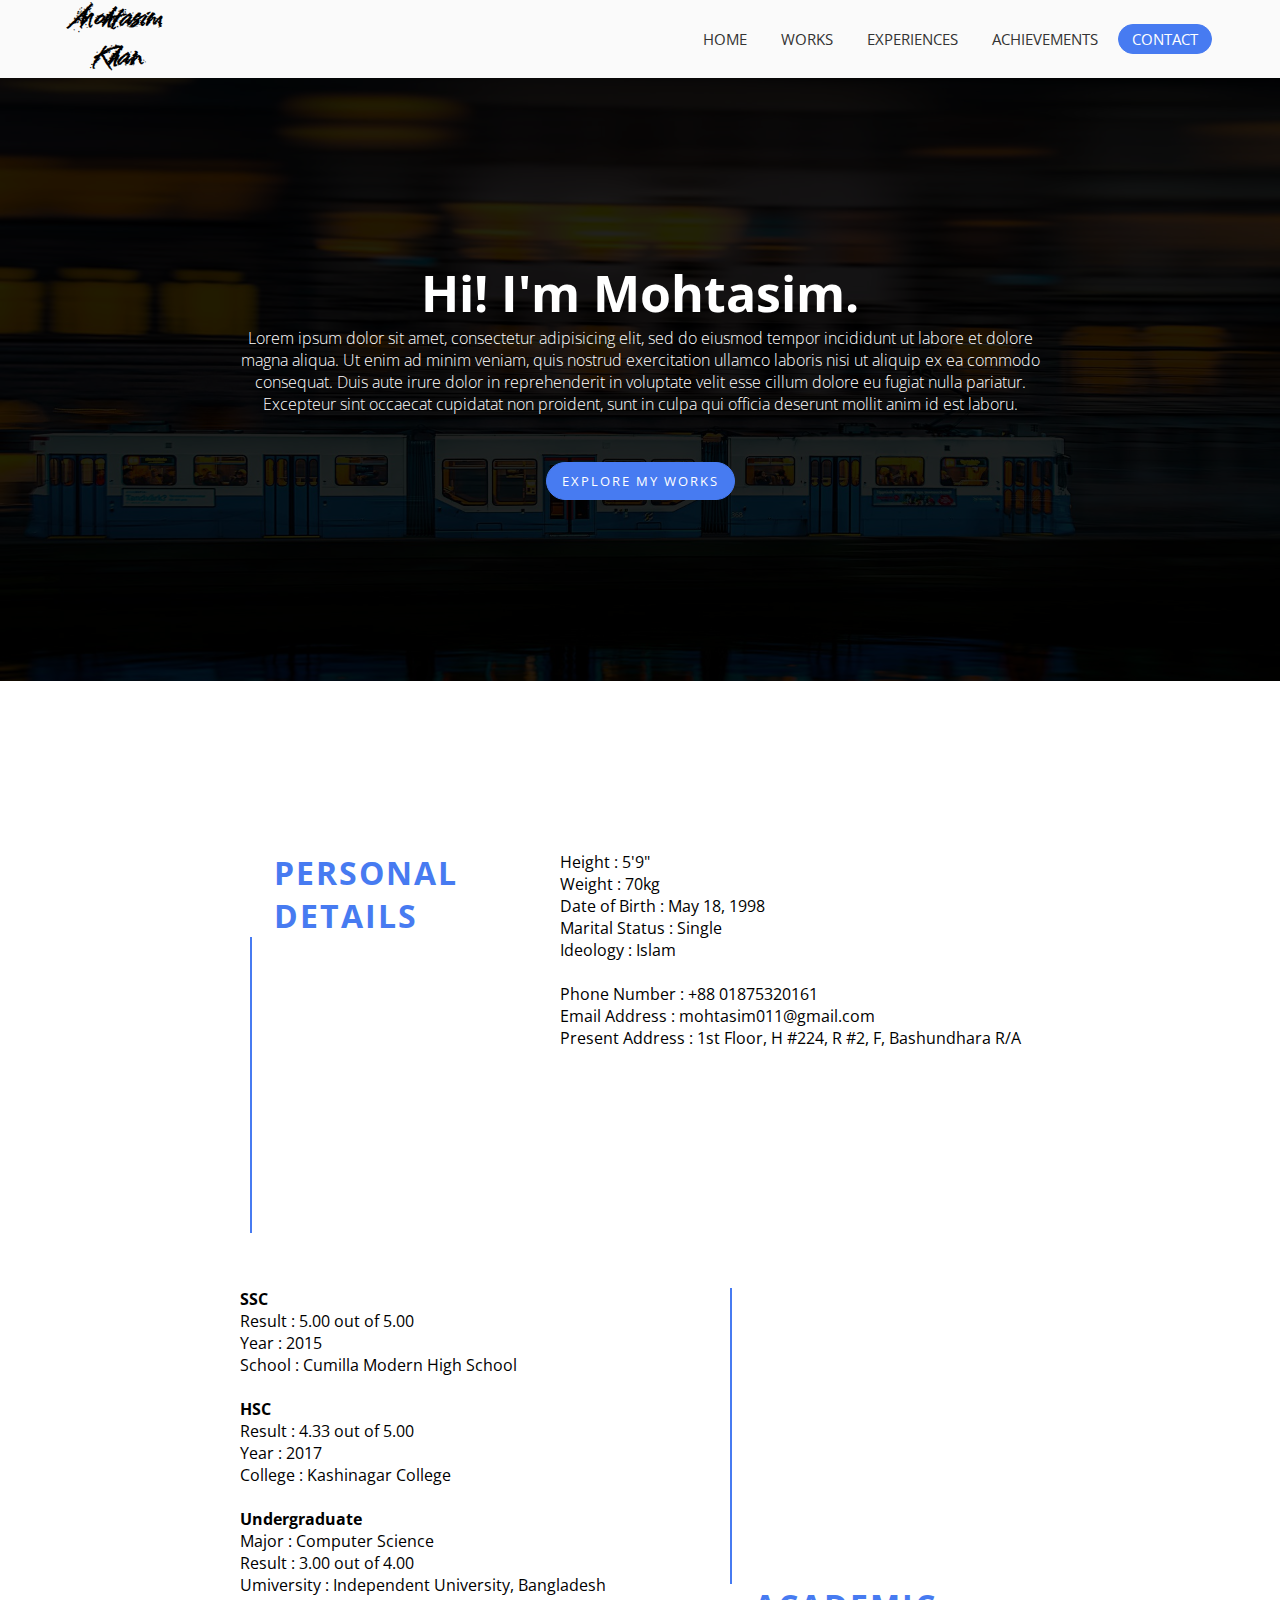
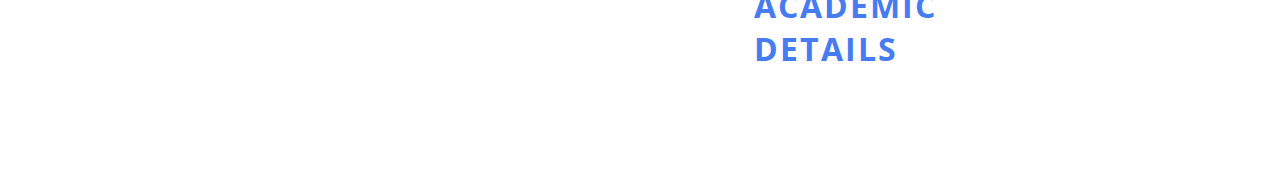
<file: index.html>
<!DOCTYPE html>
<html>
<head>
	<meta charset="utf-8">
	<meta name="viewport" content="width=device-width, initial-scale=1">
	<link rel="stylesheet" href="css/style.css">
	<title>Mohtasim Khan</title>
</head>
<body>

<!--header start-->
	<header>
		<div class="container flex flex-center-align">
			<div class="logo">
				<h2>Mohtasim<span>Khan</span></h2>
			</div>
			<nav>
				<ul>
					<li><a href="index.html">home</a></li>
					<li><a href="works-page.html">works</a></li>
					<li><a href="experience-page.html">experiences</a></li>
					<li><a href="#">achievements</a></li>
					<li><a href="#" class="highlight">contact</a></li>
				</ul>
			</nav>
		</div>	
	</header>
<!--header end-->
<!--banner-section start-->
	<section class="banner-section">
		<div class="container-2">
			<div class="banner">
				<h1>Hi! I'm Mohtasim.</h1>
				<p>Lorem ipsum dolor sit amet, consectetur adipisicing elit, sed do eiusmod
				tempor incididunt ut labore et dolore magna aliqua. Ut enim ad minim veniam,
				quis nostrud exercitation ullamco laboris nisi ut aliquip ex ea commodo
				consequat. Duis aute irure dolor in reprehenderit in voluptate velit esse
				cillum dolore eu fugiat nulla pariatur. Excepteur sint occaecat cupidatat non
				proident, sunt in culpa qui officia deserunt mollit anim id est laboru. </p>
				<a href="#" class="learn-more">explore My Works</a>	
			</div>
		</div>
	</section>
<!--banner-section end-->
<!--personal-details section start-->
	<section class="personal-details">
		<div class="container-2">
			<div class="personal flex">
				<div class="col-40">
					<h1>personal details</h1>
					<span class="vertical"></span>
				</div>
				<div class="col-60">
					<p>Height : 5'9"  <br>
					   Weight : 70kg <br>
					   Date of Birth : May 18, 1998 <br>
					   Marital Status : Single <br>
					   Ideology : Islam <br> <br>
					   Phone Number : +88 01875320161 <br>
					   Email Address : mohtasim011@gmail.com <br>
					   Present Address : 1st Floor, H #224, R #2, F, Bashundhara R/A

					</p>
				</div>
			</div>
		</div>
	</section>
<!--perspnal-details section end-->
<!--academic-details section start-->
	<section class="academic-details">
		<div class="container-2">
			<div class="academic flex">				
				<div class="col-60">
					<p><b>SSC </b>  <br>
					   Result : 5.00 out of 5.00<br>
					   Year : 2015 <br>
					   School : Cumilla Modern High School <br> <br>
					   <b>HSC</b>   <br>
					   Result : 4.33 out of 5.00<br>
					   Year : 2017 <br>
					   College : Kashinagar College <br> <br>
					   <b>Undergraduate</b><br>
					   Major : Computer Science<br>
					   Result : 3.00 out of 4.00<br>
					   Umiversity : Independent University, Bangladesh
					</p>
				</div>
				<div class="col-40">
					<span class="vertical"></span>
					<h1>Academic details</h1>					
				</div>
			</div>
		</div>
	</section>
<!--personal-details section end-->
</body>
</html>
</file>
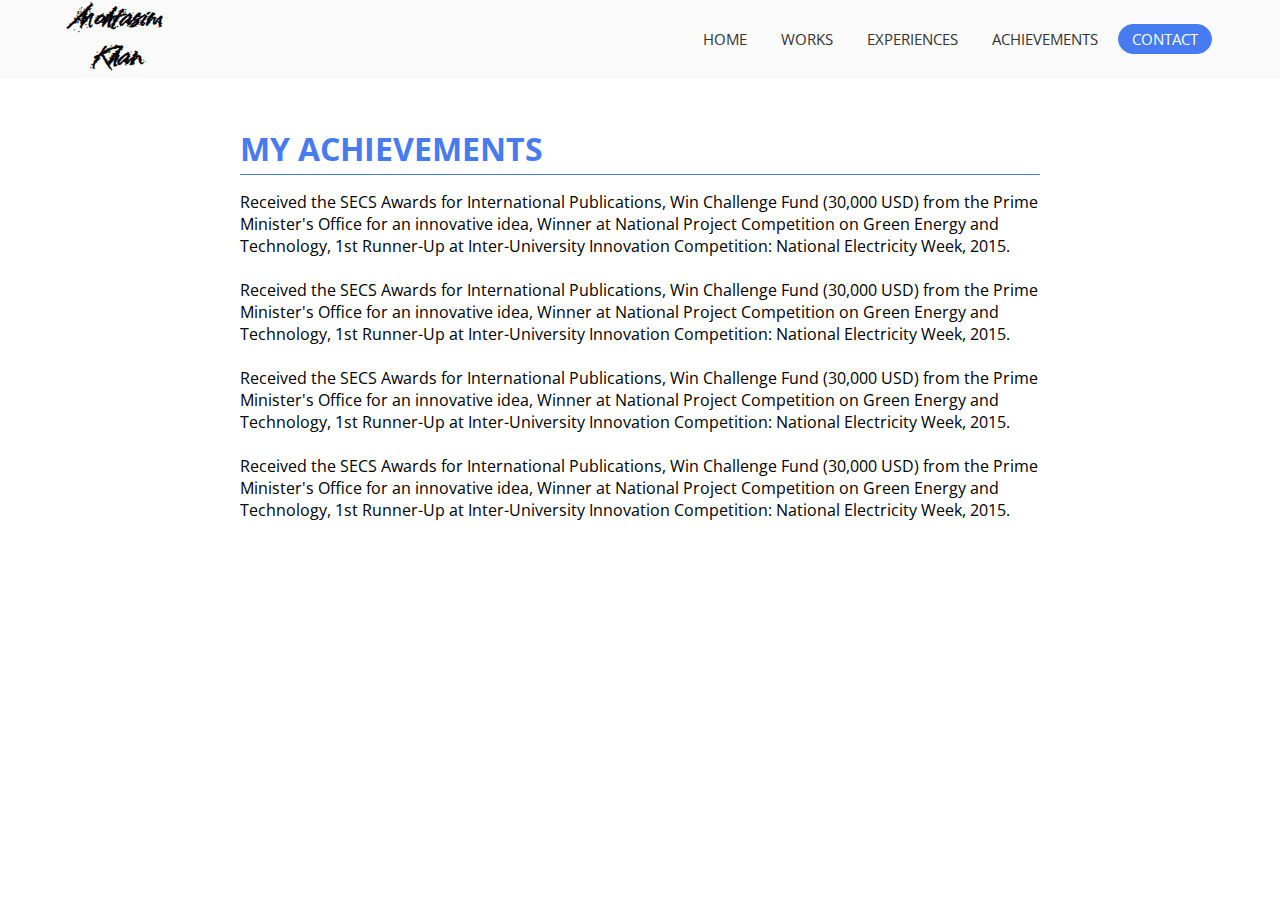
<file: achievement-page.html>
<!DOCTYPE html>
<html>
<head>
	<meta charset="utf-8">
	<meta name="viewport" content="width=device-width, initial-scale=1">
	<link rel="stylesheet" href="css/style.css">
	<title>Mohtasim Khan</title>
</head>
<body>

<!--header start-->
	<header>
		<div class="container flex flex-center-align">
			<div class="logo">
				<h2>Mohtasim<span>Khan</span></h2>
			</div>
			<nav>
				<ul>
					<li><a href="index.html">home</a></li>
					<li><a href="works-page.html">works</a></li>
					<li><a href="experience-page.html">experiences</a></li>
					<li><a href="achievement-page.html">achievements</a></li>
					<li><a href="#" class="highlight">contact</a></li>
				</ul>
			</nav>
		</div>	
	</header>
<!--header end-->
	<section class="row">
		<div class="container-2">
			<div class="research">
				<h1>My Achievements</h1>
				<span class="horizontal"></span>
				<p>
					 Received the SECS Awards for International Publications, Win Challenge Fund (30,000 USD) from the Prime Minister's Office for an innovative idea, Winner at National Project Competition on Green Energy and Technology, 1st Runner-Up at Inter-University Innovation Competition: National Electricity Week, 2015. <br> <br>
					 Received the SECS Awards for International Publications, Win Challenge Fund (30,000 USD) from the Prime Minister's Office for an innovative idea, Winner at National Project Competition on Green Energy and Technology, 1st Runner-Up at Inter-University Innovation Competition: National Electricity Week, 2015. <br>  <br>
					 Received the SECS Awards for International Publications, Win Challenge Fund (30,000 USD) from the Prime Minister's Office for an innovative idea, Winner at National Project Competition on Green Energy and Technology, 1st Runner-Up at Inter-University Innovation Competition: National Electricity Week, 2015. <br> <br>
					 Received the SECS Awards for International Publications, Win Challenge Fund (30,000 USD) from the Prime Minister's Office for an innovative idea, Winner at National Project Competition on Green Energy and Technology, 1st Runner-Up at Inter-University Innovation Competition: National Electricity Week, 2015. <br> <br>
					 

				</p>
			</div>
		</div>
	</section>
</file>
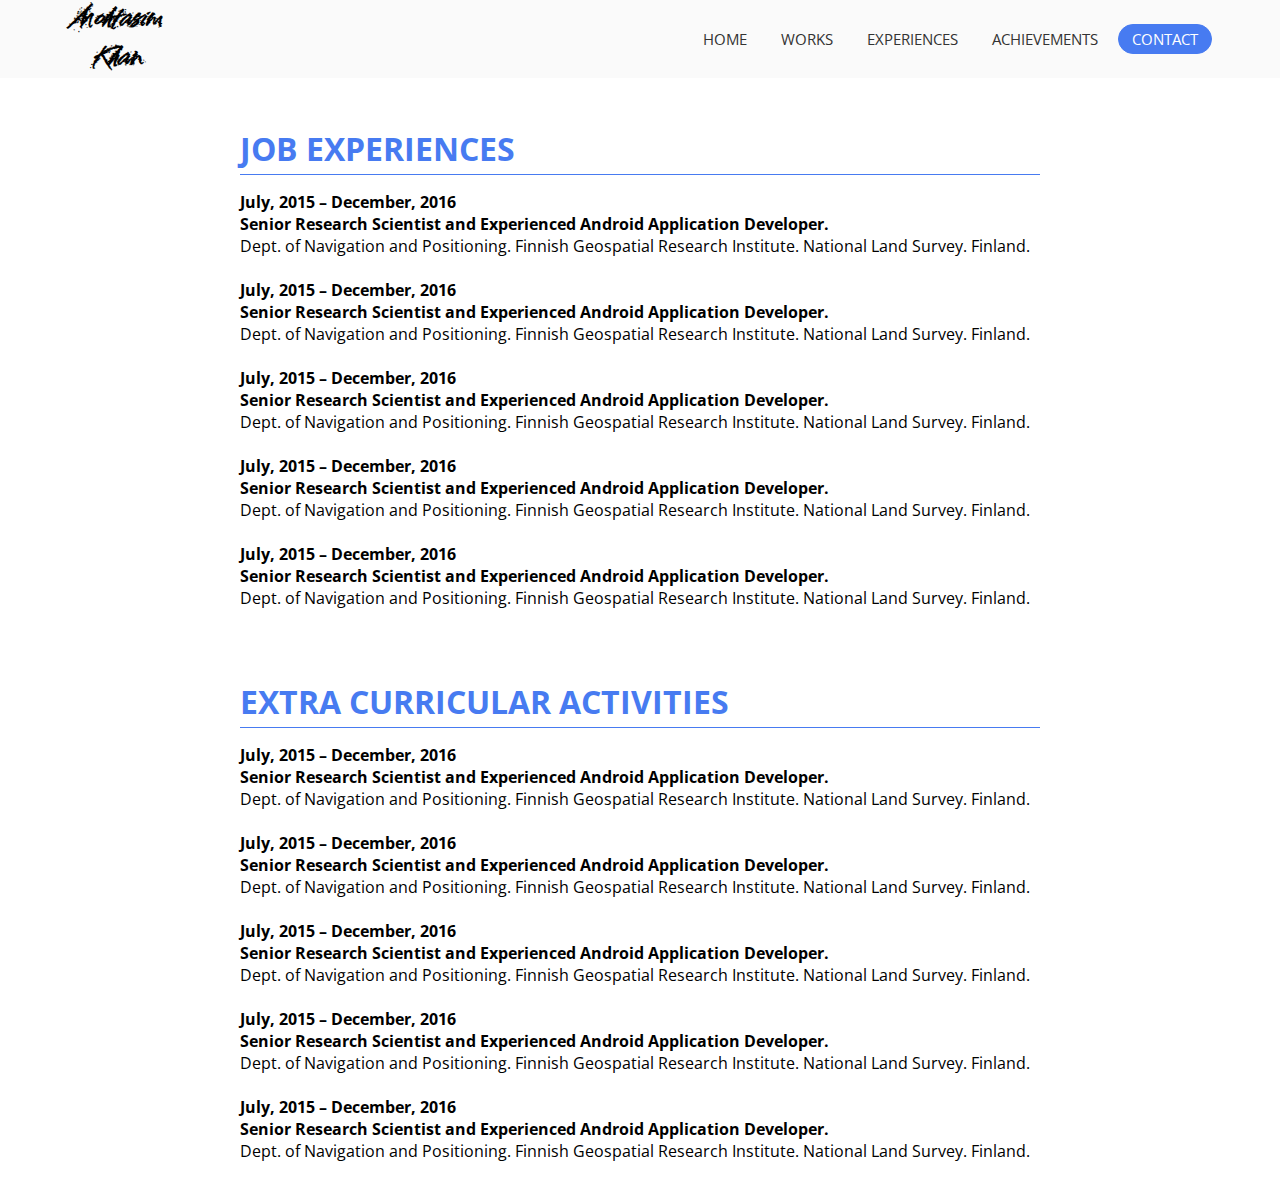
<file: experience-page.html>
<!DOCTYPE html>
<html>
<head>
	<meta charset="utf-8">
	<meta name="viewport" content="width=device-width, initial-scale=1">
	<link rel="stylesheet" href="css/style.css">
	<title>Mohtasim Khan</title>
</head>
<body>

<!--header start-->
	<header>
		<div class="container flex flex-center-align">
			<div class="logo">
				<h2>Mohtasim<span>Khan</span></h2>
			</div>
			<nav>
				<ul>
					<li><a href="index.html">home</a></li>
					<li><a href="works-page.html">works</a></li>
					<li><a href="experience-page.html">experiences</a></li>
					<li><a href="achievement-page.html">achievements</a></li>
					<li><a href="#" class="highlight">contact</a></li>
				</ul>
			</nav>
		</div>	
	</header>
<!--header end-->
	<section class="row">
		<div class="container-2">
			<div class="research">
				<h1>job experiences</h1>
				<span class="horizontal"></span>
				<p>
					<b>July, 2015 – December, 2016</b> <br>
					<b>Senior Research Scientist and Experienced Android Application Developer.</b> <br>
					Dept. of Navigation and Positioning. Finnish Geospatial Research Institute. National Land Survey. Finland. 
					<br><br>
					<b>July, 2015 – December, 2016</b> <br>
					<b>Senior Research Scientist and Experienced Android Application Developer.</b> <br>
					Dept. of Navigation and Positioning. Finnish Geospatial Research Institute. National Land Survey. Finland. 
					<br><br>
					<b>July, 2015 – December, 2016</b> <br>
					<b>Senior Research Scientist and Experienced Android Application Developer.</b> <br>
					Dept. of Navigation and Positioning. Finnish Geospatial Research Institute. National Land Survey. Finland. 
					<br><br>
					<b>July, 2015 – December, 2016</b> <br>
					<b>Senior Research Scientist and Experienced Android Application Developer.</b> <br>
					Dept. of Navigation and Positioning. Finnish Geospatial Research Institute. National Land Survey. Finland. 
					<br><br>
					<b>July, 2015 – December, 2016</b> <br>
					<b>Senior Research Scientist and Experienced Android Application Developer.</b> <br>
					Dept. of Navigation and Positioning. Finnish Geospatial Research Institute. National Land Survey. Finland. 
					<br><br>
				</p>
			</div>
		</div>
	</section>

	<section class="row">
		<div class="container-2">
			<div class="research">
				<h1>extra curricular activities</h1>
				<span class="horizontal"></span>
				<p>
					<b>July, 2015 – December, 2016</b> <br>
					<b>Senior Research Scientist and Experienced Android Application Developer.</b> <br>
					Dept. of Navigation and Positioning. Finnish Geospatial Research Institute. National Land Survey. Finland. 
					<br><br>
					<b>July, 2015 – December, 2016</b> <br>
					<b>Senior Research Scientist and Experienced Android Application Developer.</b> <br>
					Dept. of Navigation and Positioning. Finnish Geospatial Research Institute. National Land Survey. Finland. 
					<br><br>
					<b>July, 2015 – December, 2016</b> <br>
					<b>Senior Research Scientist and Experienced Android Application Developer.</b> <br>
					Dept. of Navigation and Positioning. Finnish Geospatial Research Institute. National Land Survey. Finland. 
					<br><br>
					<b>July, 2015 – December, 2016</b> <br>
					<b>Senior Research Scientist and Experienced Android Application Developer.</b> <br>
					Dept. of Navigation and Positioning. Finnish Geospatial Research Institute. National Land Survey. Finland. 
					<br><br>
					<b>July, 2015 – December, 2016</b> <br>
					<b>Senior Research Scientist and Experienced Android Application Developer.</b> <br>
					Dept. of Navigation and Positioning. Finnish Geospatial Research Institute. National Land Survey. Finland. 
					<br><br>
				</p>
			</div>
		</div>
	</section>
</file>
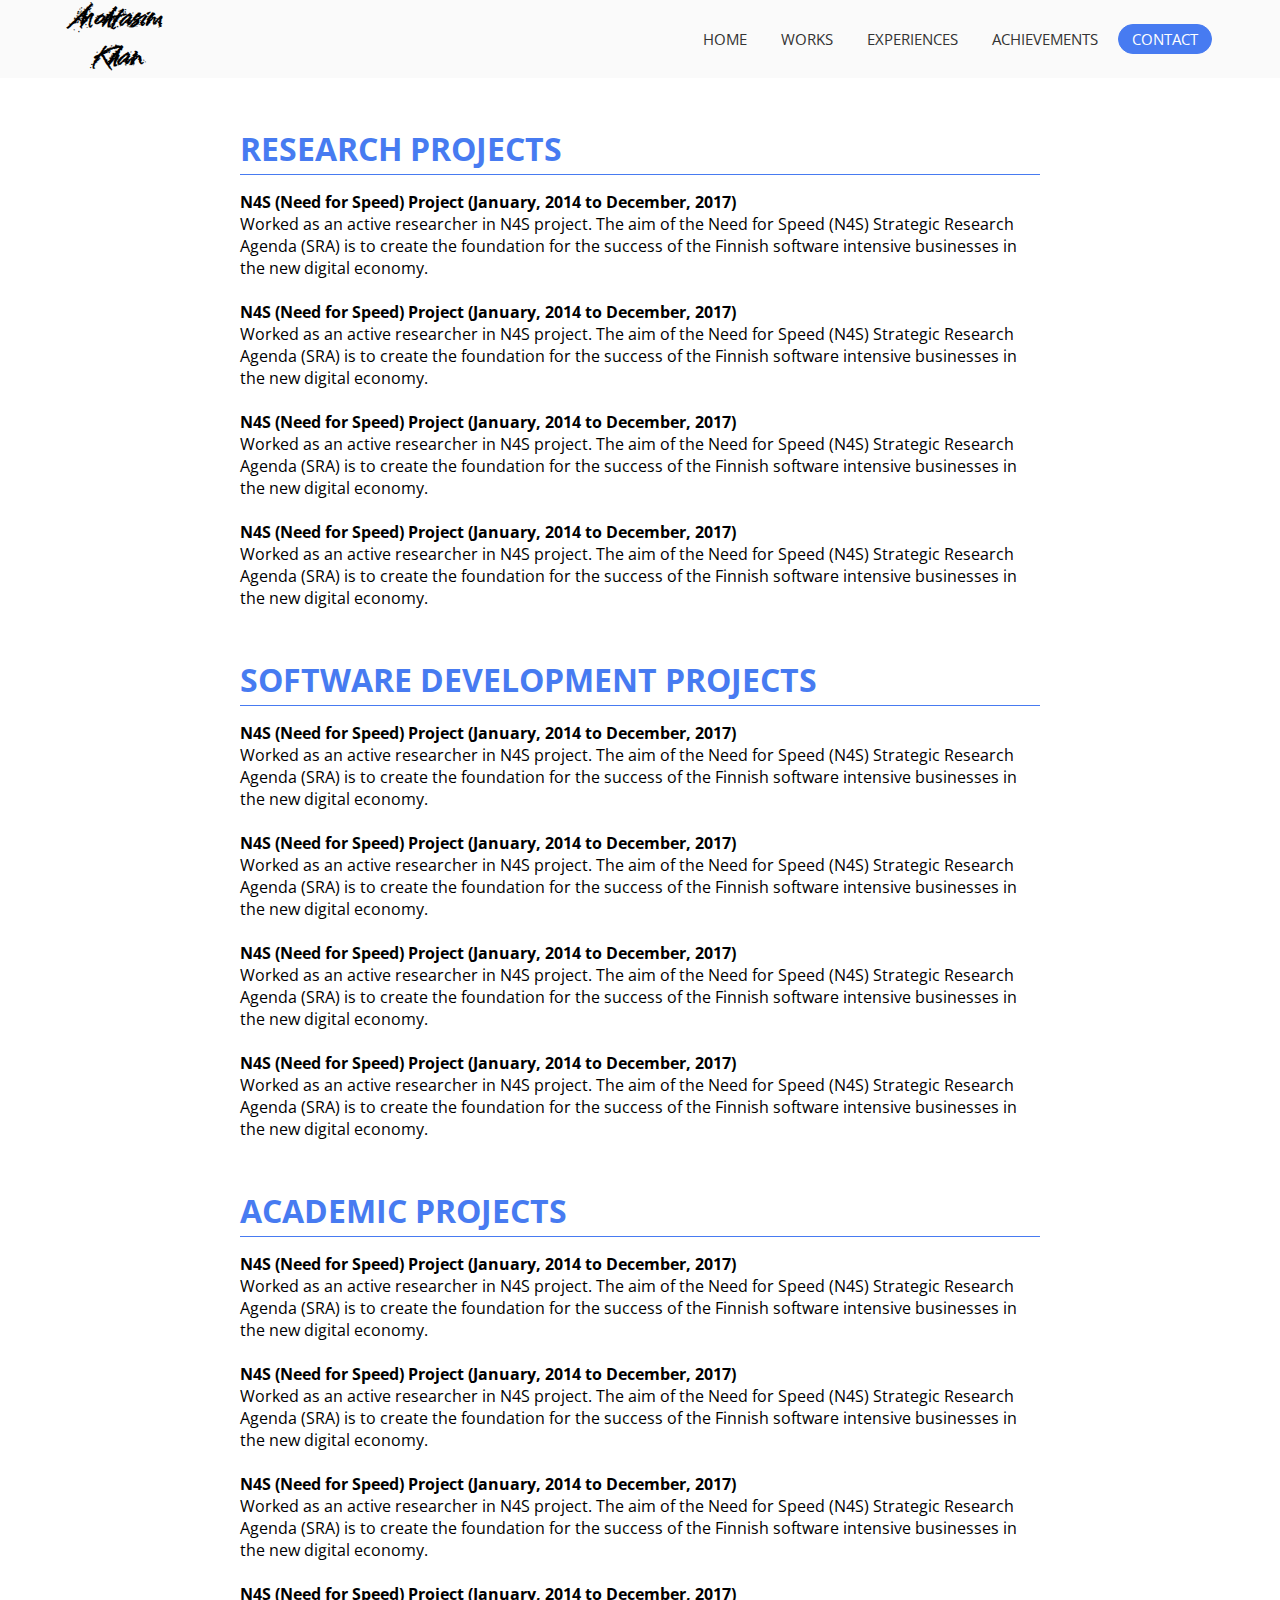
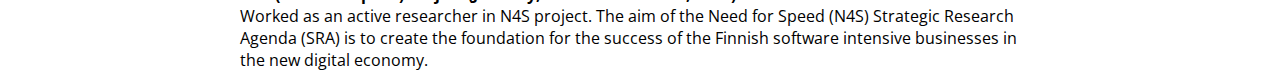
<file: works-page.html>
<!DOCTYPE html>
<html>
<head>
	<meta charset="utf-8">
	<meta name="viewport" content="width=device-width, initial-scale=1">
	<link rel="stylesheet" href="css/style.css">
	<title>Mohtasim Khan</title>
</head>
<body>

<!--header start-->
	<header>
		<div class="container flex flex-center-align">
			<div class="logo">
				<h2>Mohtasim<span>Khan</span></h2>
			</div>
			<nav>
				<ul>
					<li><a href="index.html">home</a></li>
					<li><a href="works-page.html">works</a></li>
					<li><a href="experience-page.html">experiences</a></li>
					<li><a href="achievement-page.html">achievements</a></li>
					<li><a href="#" class="highlight">contact</a></li>
				</ul>
			</nav>
		</div>	
	</header>
<!--header end-->
	<section class="row">
		<div class="container-2">
			<div class="research">
				<h1>research projects</h1>
				<span class="horizontal"></span>
				<p>
					<b>N4S (Need for Speed) Project (January, 2014 to December, 2017)</b><br>
					Worked as an active researcher in N4S project. The aim of the Need for Speed (N4S) Strategic Research Agenda (SRA) is to create the foundation for the success of the Finnish software intensive businesses in the new digital economy.
					<br><br>
					<b>N4S (Need for Speed) Project (January, 2014 to December, 2017)</b><br>
					Worked as an active researcher in N4S project. The aim of the Need for Speed (N4S) Strategic Research Agenda (SRA) is to create the foundation for the success of the Finnish software intensive businesses in the new digital economy.
					<br><br>
					<b>N4S (Need for Speed) Project (January, 2014 to December, 2017)</b><br>
					Worked as an active researcher in N4S project. The aim of the Need for Speed (N4S) Strategic Research Agenda (SRA) is to create the foundation for the success of the Finnish software intensive businesses in the new digital economy.
					<br><br>
					<b>N4S (Need for Speed) Project (January, 2014 to December, 2017)</b><br>
					Worked as an active researcher in N4S project. The aim of the Need for Speed (N4S) Strategic Research Agenda (SRA) is to create the foundation for the success of the Finnish software intensive businesses in the new digital economy.
				</p>
			</div>
		</div>
	</section>


	<section class="row">
		<div class="container-2">
			<div class="research">
				<h1>software development projects</h1>
				<span class="horizontal"></span>
				<p>
					<b>N4S (Need for Speed) Project (January, 2014 to December, 2017)</b><br>
					Worked as an active researcher in N4S project. The aim of the Need for Speed (N4S) Strategic Research Agenda (SRA) is to create the foundation for the success of the Finnish software intensive businesses in the new digital economy.
					<br><br>
					<b>N4S (Need for Speed) Project (January, 2014 to December, 2017)</b><br>
					Worked as an active researcher in N4S project. The aim of the Need for Speed (N4S) Strategic Research Agenda (SRA) is to create the foundation for the success of the Finnish software intensive businesses in the new digital economy.
					<br><br>
					<b>N4S (Need for Speed) Project (January, 2014 to December, 2017)</b><br>
					Worked as an active researcher in N4S project. The aim of the Need for Speed (N4S) Strategic Research Agenda (SRA) is to create the foundation for the success of the Finnish software intensive businesses in the new digital economy.
					<br><br>
					<b>N4S (Need for Speed) Project (January, 2014 to December, 2017)</b><br>
					Worked as an active researcher in N4S project. The aim of the Need for Speed (N4S) Strategic Research Agenda (SRA) is to create the foundation for the success of the Finnish software intensive businesses in the new digital economy.
				</p>
			</div>
		</div>
	</section>

	<section class="row">
		<div class="container-2">
			<div class="research">
				<h1>academic projects</h1>
				<span class="horizontal"></span>
				<p>
					<b>N4S (Need for Speed) Project (January, 2014 to December, 2017)</b><br>
					Worked as an active researcher in N4S project. The aim of the Need for Speed (N4S) Strategic Research Agenda (SRA) is to create the foundation for the success of the Finnish software intensive businesses in the new digital economy.
					<br><br>
					<b>N4S (Need for Speed) Project (January, 2014 to December, 2017)</b><br>
					Worked as an active researcher in N4S project. The aim of the Need for Speed (N4S) Strategic Research Agenda (SRA) is to create the foundation for the success of the Finnish software intensive businesses in the new digital economy.
					<br><br>
					<b>N4S (Need for Speed) Project (January, 2014 to December, 2017)</b><br>
					Worked as an active researcher in N4S project. The aim of the Need for Speed (N4S) Strategic Research Agenda (SRA) is to create the foundation for the success of the Finnish software intensive businesses in the new digital economy.
					<br><br>
					<b>N4S (Need for Speed) Project (January, 2014 to December, 2017)</b><br>
					Worked as an active researcher in N4S project. The aim of the Need for Speed (N4S) Strategic Research Agenda (SRA) is to create the foundation for the success of the Finnish software intensive businesses in the new digital economy.
				</p>
			</div>
		</div>
	</section>
</file>
<file: css/style.css>
@import url('https://fonts.googleapis.com/css2?family=Open+Sans:ital,wght@0,300;0,400;0,700;1,400&family=Splash&display=swap');

* {
    padding: 0px;
    margin: 0px;
    box-sizing: border-box;
    
}

body{
    font-family: 'Open Sans', sans-serif;
}
header{
    background: #fafafa;
}
.container{
    width: 1150px;
    margin: auto;
}
.logo{
    flex-basis: 9%;
    font-family: 'Splash', cursive;
    text-align: center;
}
.logo h2 span{
    display: block;
}
nav{
    flex-basis: 91%;
}
ul{
    list-style: none;
    display: flex;
    justify-content: flex-end;
}
ul li{
    display: block;
    padding: 3px;
    font-size: 15px;
}
ul li a{text-decoration: none;color: #333;text-transform: uppercase;display: block;padding: 0px;border: 1px solid #477bf100;display: block;padding: 4px 13px;border-radius: 35px;}
ul li a:hover{
    color: #477bf1;
    transition-duration: 0.6s;
    border: 1px solid #477bf1;
    display: block;
    padding: 4px 13px;
    border-radius: 35px;
}
.flex{
    display: flex;
}
.flex-center-align{
    align-items: center;
}

.highlight {
   
    border: 1px solid #477bf1;
    color: #477bf1;
    padding: 4px 13px;
    border-radius: 35px;
    color: white;
    background: #477bf1;
}

.highlight:hover {
    color: white;
    border: 1px solid #477bf1;
    background: white;
    color: #477bf1;
    padding: 4px 13px;
    border-radius: 35px;
}

.banner-section{
    background-image: url(../images/banner.jpg);
    text-align: center;
    margin: 0px;
    box-sizing: border-box;
    background-size: cover;
    background-repeat: no-repeat;
    background-color: #000000de;
    background-position: top;
    background-blend-mode: soft-light;
}
.banner-section h1{
    color: white;
    text-transform: capitalize;
    font-size: 50px;
}
.banner-section p{
    color: white;
    font-weight: 100;
}

.container-2{
    width: 800px;
    margin: auto;
    
}
.banner {
    padding: 181px 0px;
}
.banner a {
    margin-top: 47px;
    display: inline-block;
    text-transform: uppercase;
    letter-spacing: 2px;
    font-size: 13px;
    color: white;
    border: 1px solid #477bf1;
    background: #477bf1;
    padding: 9px 15px;
    border-radius: 35px;
    text-decoration: none;
}

.banner a:hover {
    margin-top: 47px;
    display: inline-block;
    text-transform: uppercase;
    letter-spacing: 2px;
    padding: 9px 15px;
    font-size: 13px;
    transition-duration: 2s;
    color: #477bf1;
    background: white;
}

.personal{padding-top: 170px;padding-bottom: 55px;}
.col-40{
    flex-basis: 40%;
    display: flex;
    flex-wrap: wrap;
}
.col-60{
    flex-basis: 60%;
}
.col-40 h1{
    text-transform: uppercase;
    color: #477bf1;
    letter-spacing: 2px;
    margin-left: 34px;
}
.col-60 p{}
.vertical{
    width: 2px;
    color: black;
    height: 296px;
    background-color: #477bf1;
    margin-left: 10px;
}

.academic{
    padding-bottom: 99px;
}
.research{
    padding-top: 49px;
}
.research h1{
    text-transform: uppercase;
    color: #477bf1;
    margin-bottom: 4px;
}
.research p{
    margin-top: 16px;
}
.horizontal{
    height: 1px;
    display: block;
    background: #477bf1;
}


@media (max-width: 500px ){
    .container {
        width: 100%;
    }
    .flex {
        display: block;
    }
    .logo h2{
        font-size: 10px;
    }
    nav {
        width: 100%;
        text-align: center;
        margin:  10px 0px;
    }

    ul li{
        font-size: 8px;
        padding: 0;
        
    }
    ul li a{
        padding:  0 4px;
    }
    ul{
        justify-content: center;
    }
    .highlight {
   
border: 1px solid #477bf1;
   
color: #477bf1;
   
border-radius: 35px;
   
color: white;
   
background: #477bf1;
   
padding: 0px 2px;
}
.container-2{
    width: 100%;
    padding: 19px;
}
    .banner-section h1{
    color: white;
    text-transform: capitalize;
    font-size: 21px;
}
.banner-section p{
    color: white;
    font-weight: 100;
    font-size: 10px;
}



.banner{
    padding:  37px 0;
}


.banner a {
    margin-top: 30px;
    display: inline-block;
    text-transform: uppercase;
    font-size: 8px;
    color: white;
    border: 1px solid #477bf1;
    background: #477bf1;
    padding: 2px 10px;
    border-radius: 35px;
    text-decoration: none;
}


}
</file>
